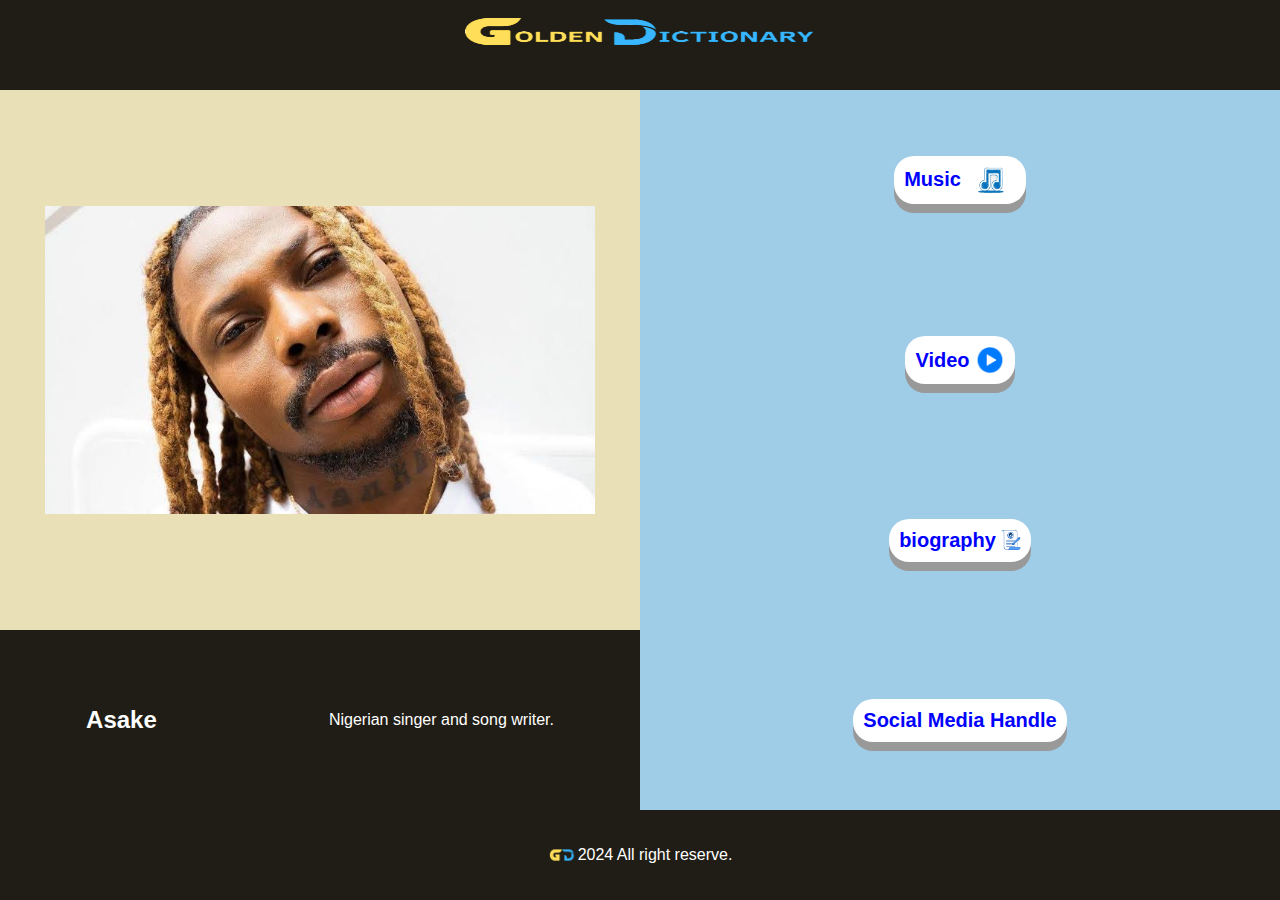
<file: index.html>
<!DOCTYPE html>
<html lang="en">
  <head>
    <meta charset="UTF-8" />
    <meta name="viewport" content="width=device-width, initial-scale=1.0" />
    <title>Document</title>
    <link rel="stylesheet" href="./style.css" />
  </head>
  <body>
    <div class="card01">
      <img class="heading2" src="./appnname.png" alt="img" />
    </div>
    <div class="card02">
      <div class="card10">
        <div class="display1">
          <img class="imgg" src="./asake.jpeg" alt="img" />
        </div>
        <div class="display2">
          <h2>Asake</h2>
          <p>Nigerian singer and song writer.</p>
        </div>
      </div>
      <div class="card20">
        <div class="display3">
          <a class="botton" href="./index music.html"
            >Music <img width="50px" src="./musiclogo.png"
          /></a>
        </div>
        <div class="display4">
          <a class="botton" href="./index video.html"
            >Video <img width="30px" src="./videologo.png"
          /></a>
        </div>
        <div class="display5">
          <a class="botton" href="./index biography.html"
            >biography
            <img width="20px" src="./biographylogo.png" />
          </a>
        </div>
        <div class="display6">
          <a class="botton" href="./index socialmedia.html"
            >Social Media Handle</a
          >
        </div>
      </div>
    </div>
    <div class="card03">
      <img class="heading" src="./logo.png" alt="img" />

      <p class="footer">2024 All right reserve.</p>
    </div>
  </body>
</html>
</file>
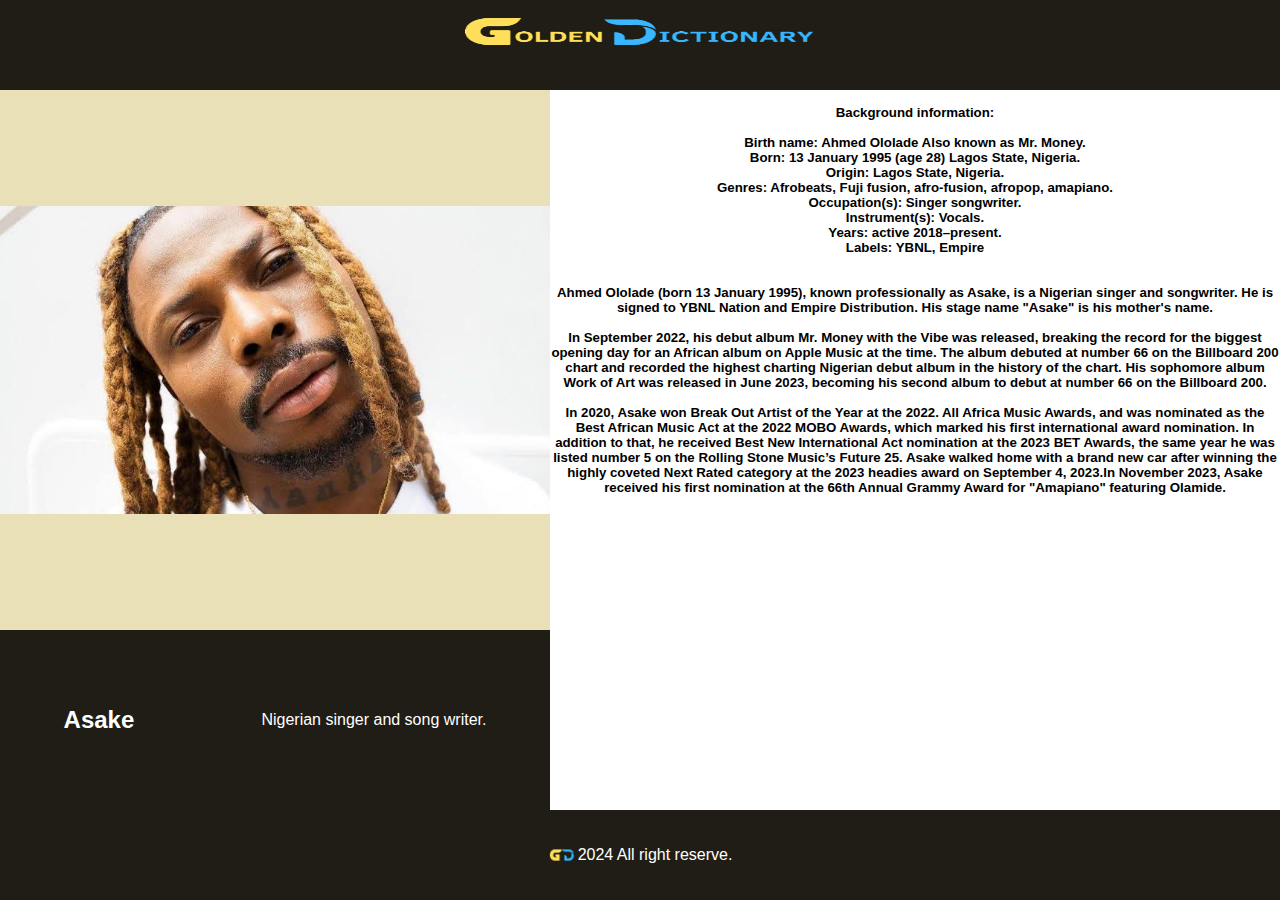
<file: index biography.html>
<!DOCTYPE html>
<html lang="en">
  <head>
    <meta charset="UTF-8" />
    <meta name="viewport" content="width=device-width, initial-scale=1.0" />
    <title>Document</title>
    <link rel="stylesheet" href="./style.css" />
  </head>
  <body>
    <div class="card01">
      <a href="./index.html">
        <img class="heading2" src="./appnname.png" alt="img" />
      </a>
    </div>
    <div class="card02">
      <div class="card10">
        <div class="display1">
          <img class="imgg" src="./asake.jpeg" alt="img" />
        </div>
        <div class="display2">
          <h2>Asake</h2>
          <p>Nigerian singer and song writer.</p>
        </div>
      </div>
      <div class="biography">
        <h5>
          <br />
          Background information:<br />
          <br />
          Birth name: Ahmed Ololade Also known as Mr. Money.<br />
          Born: 13 January 1995 (age 28) Lagos State, Nigeria.<br />
          Origin: Lagos State, Nigeria.<br />
          Genres: Afrobeats, Fuji fusion, afro-fusion, afropop, amapiano.<br />
          Occupation(s): Singer songwriter.<br />
          Instrument(s): Vocals.<br />
          Years: active 2018–present.<br />
          Labels: YBNL, Empire
          <br /><br /><br />
          Ahmed Ololade (born 13 January 1995), known professionally as Asake,
          is a Nigerian singer and songwriter. He is signed to YBNL Nation and
          Empire Distribution. His stage name "Asake" is his mother's name.
          <br /><br />
          In September 2022, his debut album Mr. Money with the Vibe was
          released, breaking the record for the biggest opening day for an
          African album on Apple Music at the time. The album debuted at number
          66 on the Billboard 200 chart and recorded the highest charting
          Nigerian debut album in the history of the chart. His sophomore album
          Work of Art was released in June 2023, becoming his second album to
          debut at number 66 on the Billboard 200.
          <br /><br />
          In 2020, Asake won Break Out Artist of the Year at the 2022. All
          Africa Music Awards, and was nominated as the Best African Music Act
          at the 2022 MOBO Awards, which marked his first international award
          nomination. In addition to that, he received Best New International
          Act nomination at the 2023 BET Awards, the same year he was listed
          number 5 on the Rolling Stone Music’s Future 25. Asake walked home
          with a brand new car after winning the highly coveted Next Rated
          category at the 2023 headies award on September 4, 2023.In November
          2023, Asake received his first nomination at the 66th Annual Grammy
          Award for "Amapiano" featuring Olamide.
          <br /><br />
        </h5>
      </div>
    </div>
    <div class="card03">
      <img class="heading" src="./logo.png" alt="img" />

      <p class="footer">2024 All right reserve.</p>
    </div>
  </body>
</html>
</file>
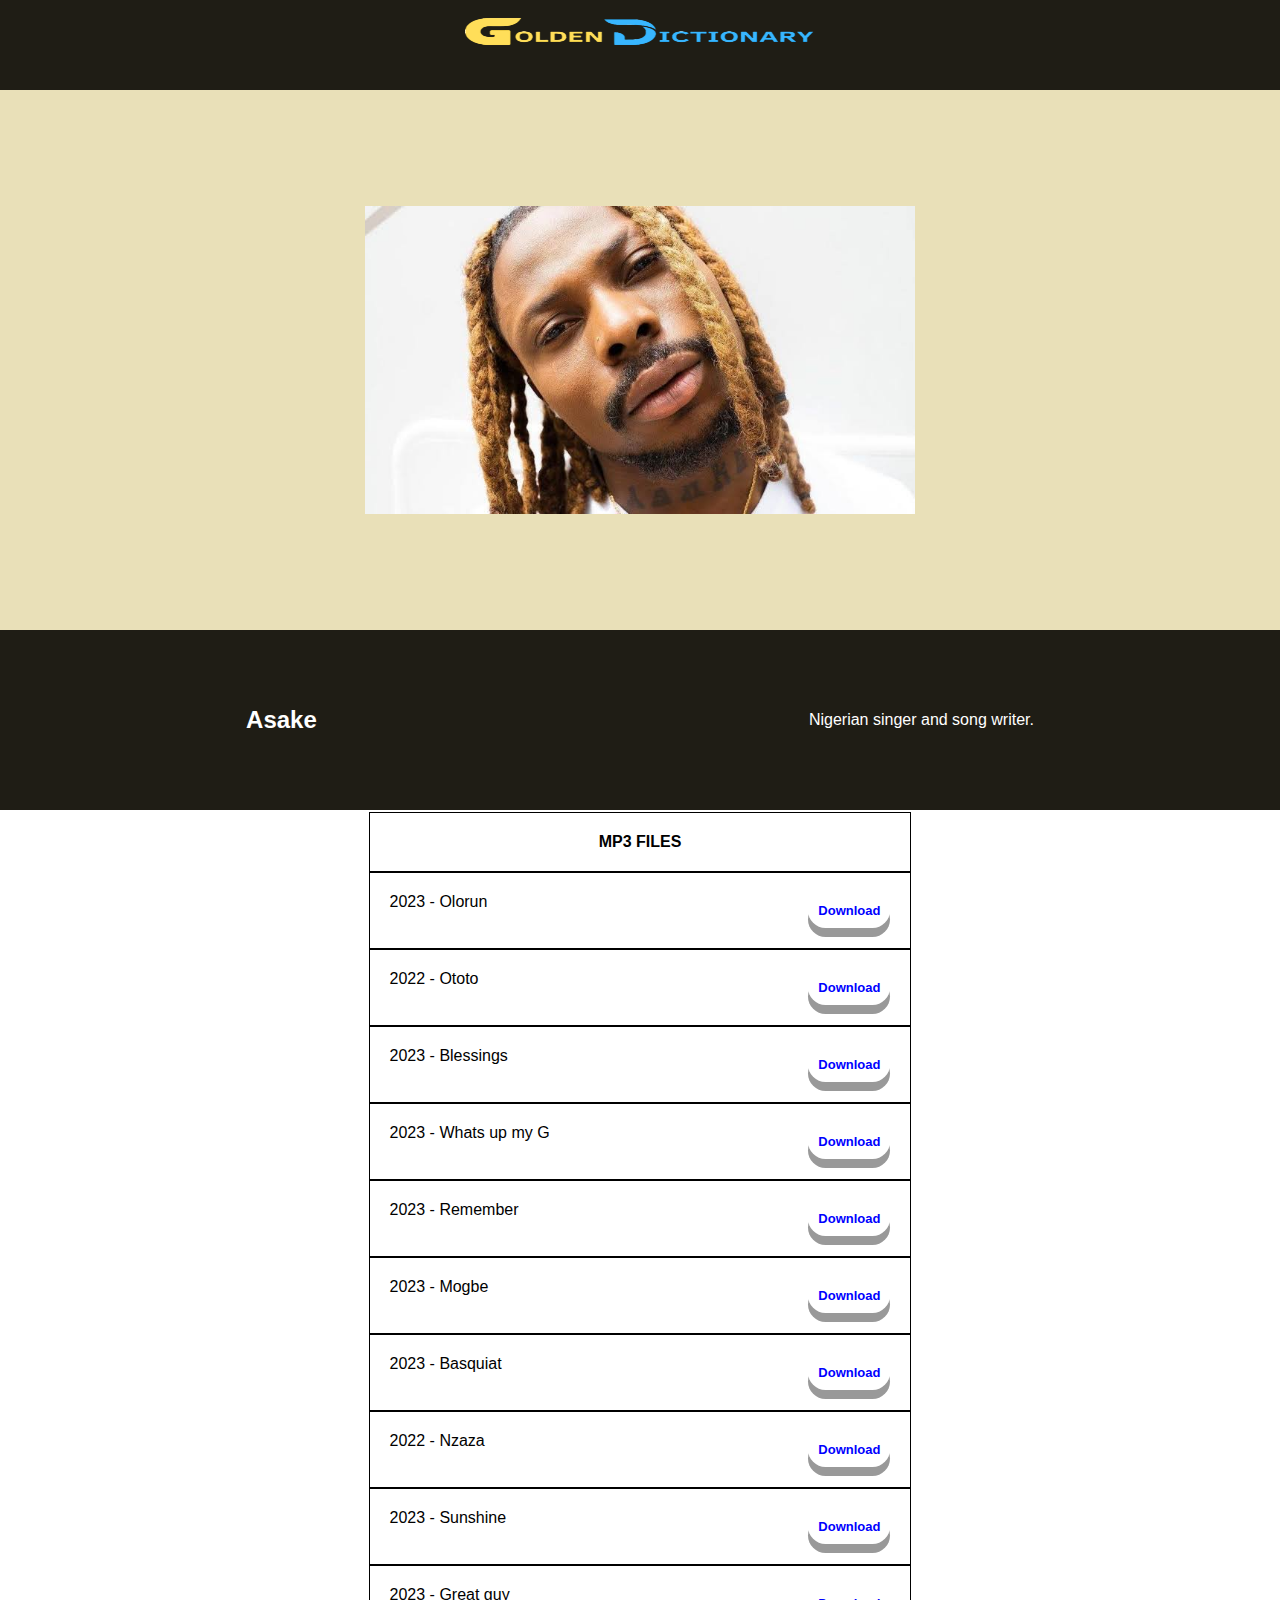
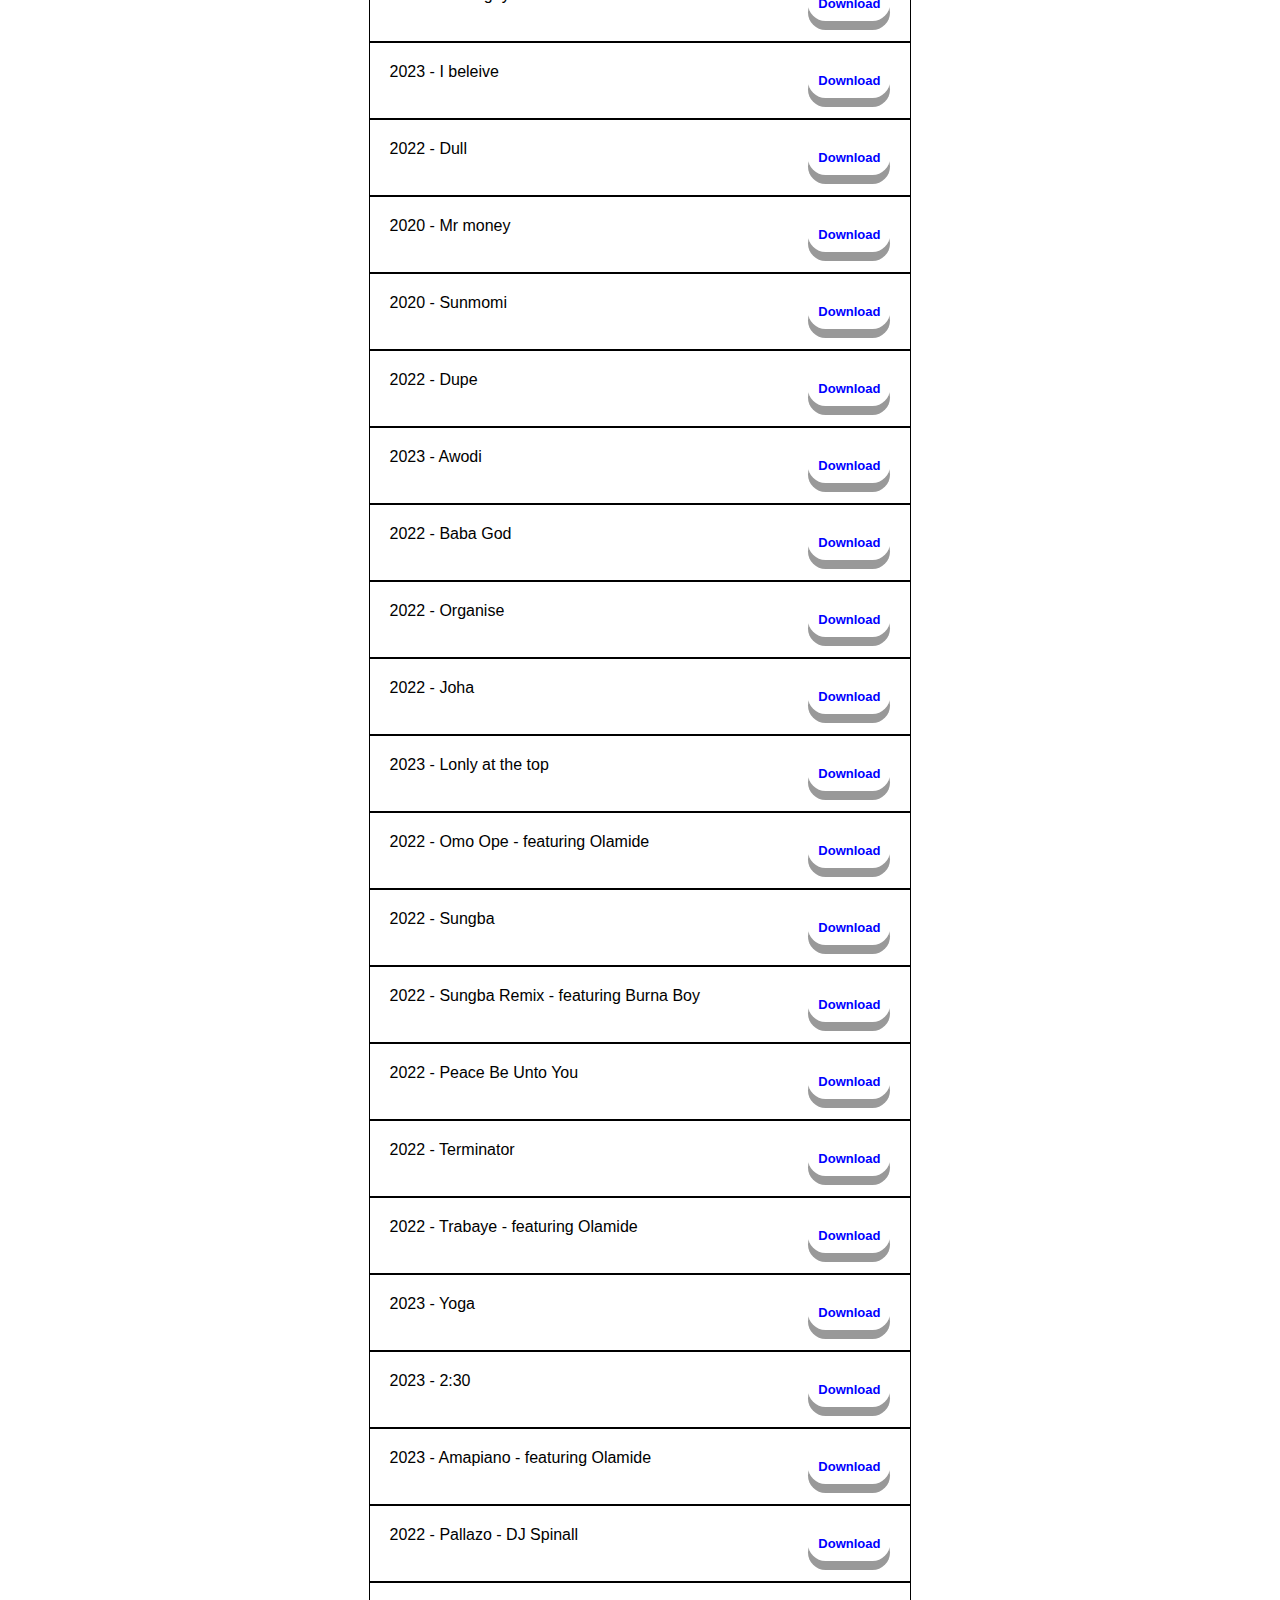
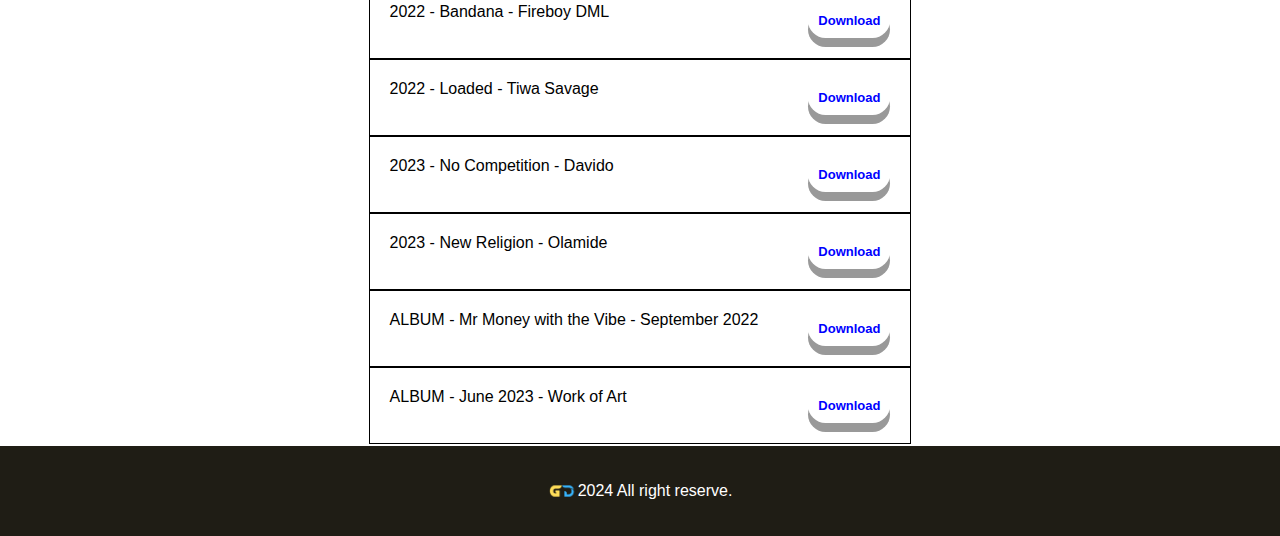
<file: index music.html>
<!DOCTYPE html>
<html lang="en">
  <head>
    <meta charset="UTF-8" />
    <meta name="viewport" content="width=device-width, initial-scale=1.0" />
    <title>Document</title>
    <link rel="stylesheet" href="./style.css" />
  </head>
  <body>
    <div class="card01">
      <a href="./index.html">
        <img class="heading2" src="./appnname.png" alt="img" />
      </a>
    </div>
    <div class="card022">
      <div class="card100">
        <div class="display1">
          <img class="imgg" src="./asake.jpeg" alt="img" />
        </div>
        <div class="display2">
          <h2>Asake</h2>
          <p>Nigerian singer and song writer.</p>
        </div>
      </div>
      <div class="musiclist">
        <br /><br />
        <table class="home">
          <tr class="topic">
            <td><h4>MP3 FILES</h4></td>
          </tr>
          <tr class="trim">
            <td>2023 - Olorun</td>
            <td>
              <a
                class="download"
                href="https://cdn.trendybeatz.com/audio/Asake-Olorum-(TrendyBeatz.com).mp3"
                >Download
              </a>
            </td>
          </tr>
          <tr class="trim">
            <td>2022 - Ototo</td>
            <td>
              <a
                class="download"
                href="https://cdn.trendybeatz.com/audio/Asake-Ototo-(TrendyBeatz.com).mp3"
                >Download
              </a>
            </td>
          </tr>
          <tr class="trim">
            <td>2023 - Blessings</td>
            <td>
              <a
                class="download"
                href="https://cdn3.justnaija.me/uploads/music/2022/12/Fridayy-Blessings-Remix-Ft-Asake-(JustNaija.com).mp3"
                >Download
              </a>
            </td>
          </tr>
          <tr class="trim">
            <td>2023 - Whats up my G</td>
            <td>
              <a
                class="download"
                href="https://cdn3.justnaija.me/uploads/music/2023/06/Asake-What-s-Up-My-G-(JustNaija.com).mp3"
                >Download
              </a>
            </td>
          </tr>
          <tr class="trim">
            <td>2023 - Remember</td>
            <td>
              <a
                class="download"
                href="https://cdn.trendybeatz.com/audio/Asake-Remember-(TrendyBeatz.com).mp3"
                >Download
              </a>
            </td>
          </tr>
          <tr class="trim">
            <td>2023 - Mogbe</td>
            <td>
              <a
                class="download"
                href="https://cdn.trendybeatz.com/audio/Asake-Mogbe-1-(TrendyBeatz.com).mp3"
                >Download
              </a>
            </td>
          </tr>
          <tr class="trim">
            <td>2023 - Basquiat</td>
            <td>
              <a
                class="download"
                href="https://cdn.trendybeatz.com/audio/Asake-Basquiat-(TrendyBeatz.com).mp3"
                >Download
              </a>
            </td>
          </tr>
          <tr class="trim">
            <td>2022 - Nzaza</td>
            <td>
              <a
                class="download"
                href="https://cdn.trendybeatz.com/audio/Asake-Nzaza-(TrendyBeatz.com).mp3"
                >Download
              </a>
            </td>
          </tr>
          <tr class="trim">
            <td>2023 - Sunshine</td>
            <td>
              <a
                class="download"
                href="https://cdn.trendybeatz.com/audio/Asake-Sunshine-(TrendyBeatz.com).mp3"
                >Download
              </a>
            </td>
          </tr>
          <tr class="trim">
            <td>2023 - Great guy</td>
            <td>
              <a
                class="download"
                href="https://cdn.trendybeatz.com/audio/Asake-Great-Guy-(TrendyBeatz.com).mp3"
                >Download
              </a>
            </td>
          </tr>
          <tr class="trim">
            <td>2023 - I beleive</td>
            <td>
              <a
                class="download"
                href="https://cdn.trendybeatz.com/audio/Asake-I-Believe-(TrendyBeatz.com).mp3"
                >Download
              </a>
            </td>
          </tr>
          <tr class="trim">
            <td>2022 - Dull</td>
            <td>
              <a
                class="download"
                href="https://cdn.trendybeatz.com/audio/Asake-Dull-(TrendyBeatz.com).mp3"
                >Download
              </a>
            </td>
          </tr>
          <tr class="trim">
            <td>2020 - Mr money</td>
            <td>
              <a
                class="download"
                href="https://cdn.trendybeatz.com/audio/Asake-Mr-Money-(TrendyBeatz.com).mp3"
                >Download
              </a>
            </td>
          </tr>
          <tr class="trim">
            <td>2020 - Sunmomi</td>
            <td>
              <a
                class="download"
                href="https://cdn.trendybeatz.com/audio/Asake-Sunmomi-(TrendyBeatz.com).mp3"
                >Download
              </a>
            </td>
          </tr>
          <tr class="trim">
            <td>2022 - Dupe</td>
            <td>
              <a
                class="download"
                href="https://cdn.trendybeatz.com/audio/Asake-Dupe-(TrendyBeatz.com).mp3"
                >Download
              </a>
            </td>
          </tr>
          <tr class="trim">
            <td>2023 - Awodi</td>
            <td>
              <a
                class="download"
                href="https://cdn.trendybeatz.com/audio/Asake-Awodi-(TrendyBeatz.com).mp3"
                >Download
              </a>
            </td>
          </tr>
          <tr class="trim">
            <td>2022 - Baba God</td>
            <td>
              <a
                class="download"
                href="https://cdn3.justnaija.me/uploads/music/2022/02/Asake-Baba-God-(JustNaija.com).mp3"
                >Download
              </a>
            </td>
          </tr>
          <tr class="trim">
            <td>2022 - Organise</td>
            <td>
              <a
                class="download"
                href="https://cdn.trendybeatz.com/audio/Asake-Organise-(TrendyBeatz.com).mp3"
                >Download
              </a>
            </td>
          </tr>
          <tr class="trim">
            <td>2022 - Joha</td>
            <td>
              <a
                class="download"
                href="https://cdn.tunezjam.com/audio/Asake-Joha-(TunezJam.com).mp3"
                >Download
              </a>
            </td>
          </tr>
          <tr class="trim">
            <td>2023 - Lonly at the top</td>
            <td>
              <a
                class="download"
                href="https://cdn.trendybeatz.com/audio/Asake-Lonely-At-The-Top-(TrendyBeatz.com).mp3"
                >Download
              </a>
            </td>
          </tr>
          <tr class="trim">
            <td>2022 - Omo Ope - featuring Olamide</td>
            <td>
              <a
                class="download"
                href="https://cdn.trendybeatz.com/audio/Asake-Ft-Olamide-Omo-Ope-(TrendyBeatz.com).mp3"
                >Download
              </a>
            </td>
          </tr>
          <tr class="trim">
            <td>2022 - Sungba</td>
            <td>
              <a
                class="download"
                href="https://cdn.trendybeatz.com/audio/Asake-Sungba-(TrendyBeatz.com).mp3"
                >Download
              </a>
            </td>
          </tr>
          <tr class="trim">
            <td>2022 - Sungba Remix - featuring Burna Boy</td>
            <td>
              <a
                class="download"
                href="https://cdn.trendybeatz.com/audio/Asake-Ft-Burna-Boy-Sungba-Remix-(TrendyBeatz.com).mp3"
                >Download
              </a>
            </td>
          </tr>
          <tr class="trim">
            <td>2022 - Peace Be Unto You</td>
            <td>
              <a
                class="download"
                href="https://cdn.trendybeatz.com/audio/Asake-Peace-Be-Unto-You-PBUY-(TrendyBeatz.com).mp3"
                >Download
              </a>
            </td>
          </tr>
          <tr class="trim">
            <td>2022 - Terminator</td>
            <td>
              <a
                class="download"
                href="https://cdn.trendybeatz.com/audio/Asake-Terminator-(TrendyBeatz.com).mp3"
                >Download
              </a>
            </td>
          </tr>
          <tr class="trim">
            <td>2022 - Trabaye - featuring Olamide</td>
            <td>
              <a
                class="download"
                href="https://cdn3.justnaija.me/uploads/music/2022/03/Asake-Trabaye-ft-Olamide-file-1-(JustNaija.com).mp3"
                >Download
              </a>
            </td>
          </tr>
          <tr class="trim">
            <td>2023 - Yoga</td>
            <td>
              <a
                class="download"
                href="https://cdn3.justnaija.me/uploads/music/2023/06/Asake-Yoga-(JustNaija.com).mp3"
                >Download
              </a>
            </td>
          </tr>
          <tr class="trim">
            <td>2023 - 2:30</td>
            <td>
              <a
                class="download"
                href="https://cdn.tunezjam.com/audio/Asake-2-30-(TunezJam.com).mp3"
                >Download
              </a>
            </td>
          </tr>
          <tr class="trim">
            <td>2023 - Amapiano - featuring Olamide</td>
            <td>
              <a
                class="download"
                href="https://cdn.trendysongz.com/audio/Asake-Ft-Olamide-Amapiano-(TrendySongz.com).mp3"
                >Download
              </a>
            </td>
          </tr>
          <tr class="trim">
            <td>2022 - Pallazo - DJ Spinall</td>
            <td>
              <a
                class="download"
                href="https://cdn.trendybeatz.com/audio/DJ-Spinall-Ft-Asake-Palazzo-(TrendyBeatz.com).mp3"
                >Download
              </a>
            </td>
          </tr>
          <tr class="trim">
            <td>2022 - Bandana - Fireboy DML</td>
            <td>
              <a
                class="download"
                href="https://cdn.trendybeatz.com/audio/Fireboy-DML-Ft-Asake-Bandana-(TrendyBeatz.com).mp3"
                >Download
              </a>
            </td>
          </tr>
          <tr class="trim">
            <td>2022 - Loaded - Tiwa Savage</td>
            <td>
              <a
                class="download"
                href="https://cdn3.justnaija.me/uploads/music/2022/11/Tiwa-Savage-Loaded-feat-Asake-(JustNaija.com).mp3"
                >Download
              </a>
            </td>
          </tr>
          <tr class="trim">
            <td>2023 - No Competition - Davido</td>
            <td>
              <a
                class="download"
                href="https://cdn.trendybeatz.com/audio/Davido-No-Competition-feat.Asake-[TrendyBeatz.com].mp3"
                >Download
              </a>
            </td>
          </tr>
          <tr class="trim">
            <td>2023 - New Religion - Olamide</td>
            <td>
              <a
                class="download"
                href="https://cdn.trendybeatz.com/audio/Olamide-Ft-Asake-New-Religion-(TrendyBeatz.com).mp3"
                >Download
              </a>
            </td>
          </tr>
          <tr class="trim">
            <td>ALBUM - Mr Money with the Vibe - September 2022</td>
            <td>
              <a
                class="download"
                href="https://naijabee.com/album/download/101/"
                >Download
              </a>
            </td>
          </tr>
          <tr class="trim">
            <td>ALBUM - June 2023 - Work of Art</td>
            <td>
              <a
                class="download"
                href="https://cdn3.justnaija.me/uploads/albums/2023/06/Work_Of_Art_Album.zip"
                >Download
              </a>
            </td>
          </tr>
        </table>
      </div>
    </div>
    <div class="card03">
      <img class="heading" src="./logo.png" alt="img" />

      <p class="footer">2024 All right reserve.</p>
    </div>
  </body>
</html>
</file>
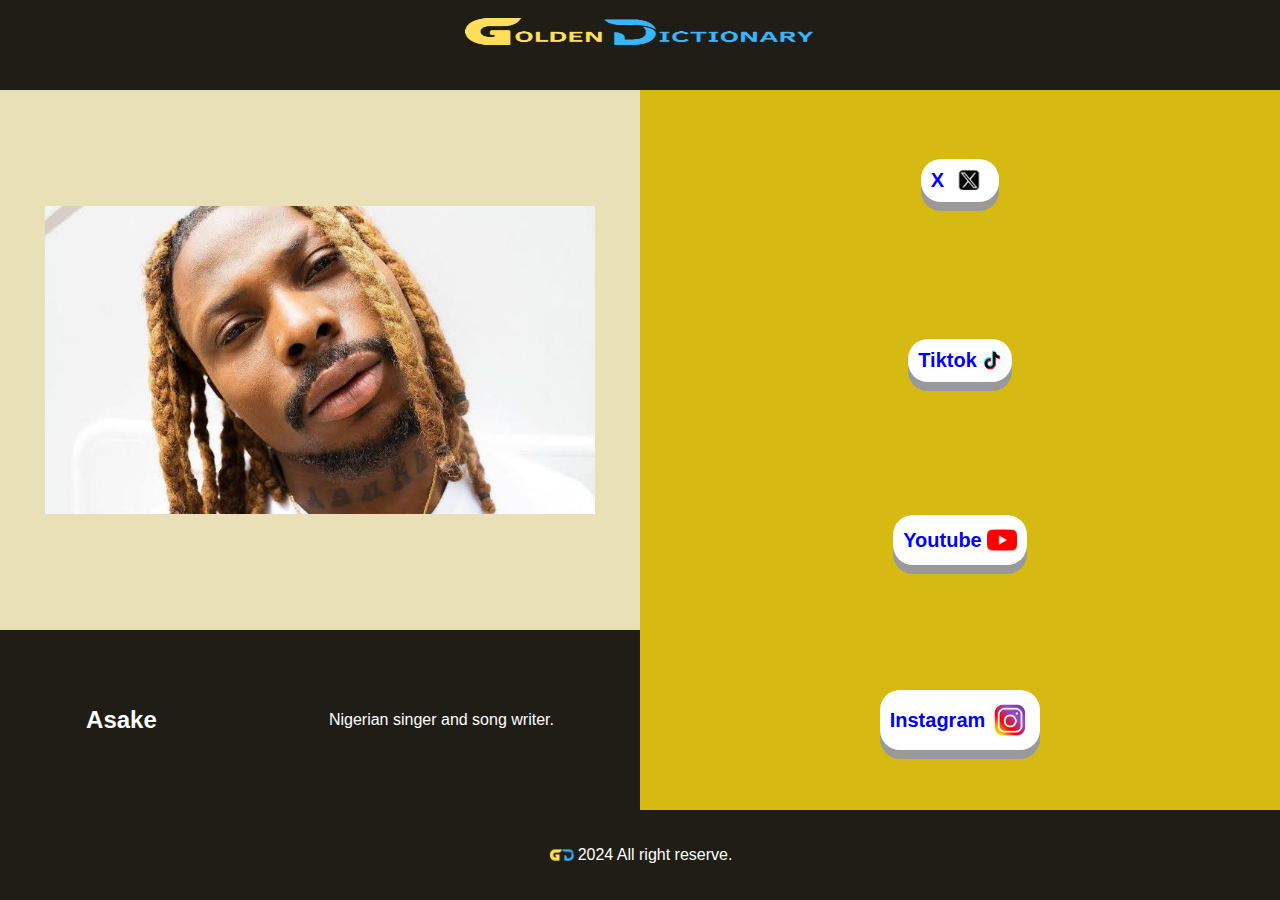
<file: index socialmedia.html>
<!DOCTYPE html>
<html lang="en">
  <head>
    <meta charset="UTF-8" />
    <meta name="viewport" content="width=device-width, initial-scale=1.0" />
    <title>Document</title>
    <link rel="stylesheet" href="./style.css" />
  </head>
  <body>
    <div class="card01">
      <a href="./index.html">
        <img class="heading2" src="./appnname.png" alt="img" />
      </a>
    </div>
    <div class="card02">
      <div class="card10">
        <div class="display1">
          <img class="imgg" src="./asake.jpeg" alt="img" />
        </div>
        <div class="display2">
          <h2>Asake</h2>
          <p>Nigerian singer and song writer.</p>
        </div>
      </div>
      <div class="socialmedia">
        <div class="display5">
          <a class="botton" href="https://x.com/asakemusik?s=09"
            >X
            <img width="40px" src="./x.png" />
          </a>
        </div>
        <div class="display3">
          <a
            class="botton"
            href="https://www.tiktok.com/@asakelife?_t=8iUi2JV1WZ4&_r=1"
            >Tiktok <img width="20px" src="./TIKTOK.png"
          /></a>
        </div>
        <div class="display4">
          <a
            class="botton"
            href="https://youtube.com/@ASAKEMUSIC?si=z69s1kH6cttJnZjB"
            >Youtube <img width="30px" src="./youtube.png"
          /></a>
        </div>

        <div class="display6">
          <a
            class="botton"
            href="https://www.instagram.com/asakemusic?igsh=OGQ5ZDc2ODk2ZA=="
            >Instagram <img width="40px" src="./instagram.png"
          /></a>
        </div>
      </div>
    </div>
    <div class="card03">
      <img class="heading" src="./logo.png" alt="img" />

      <p class="footer">2024 All right reserve.</p>
    </div>
  </body>
</html>
</file>
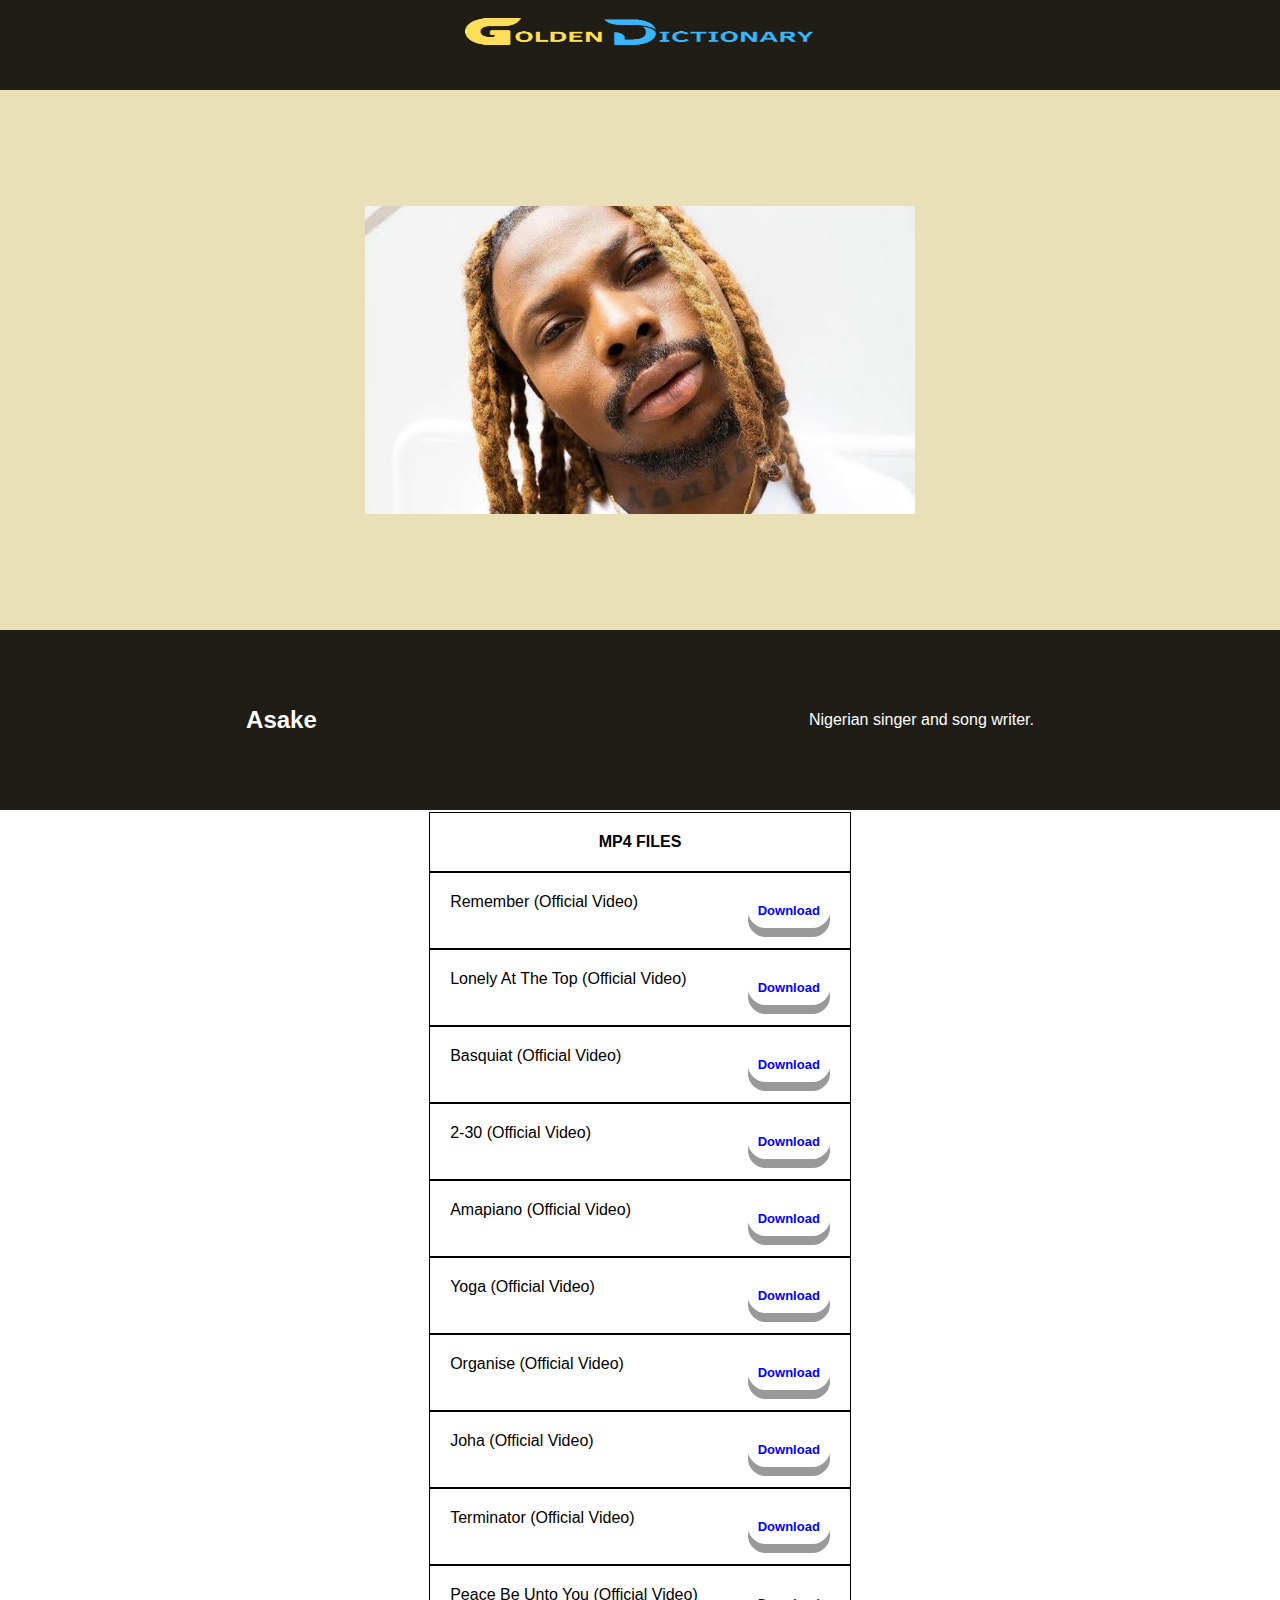
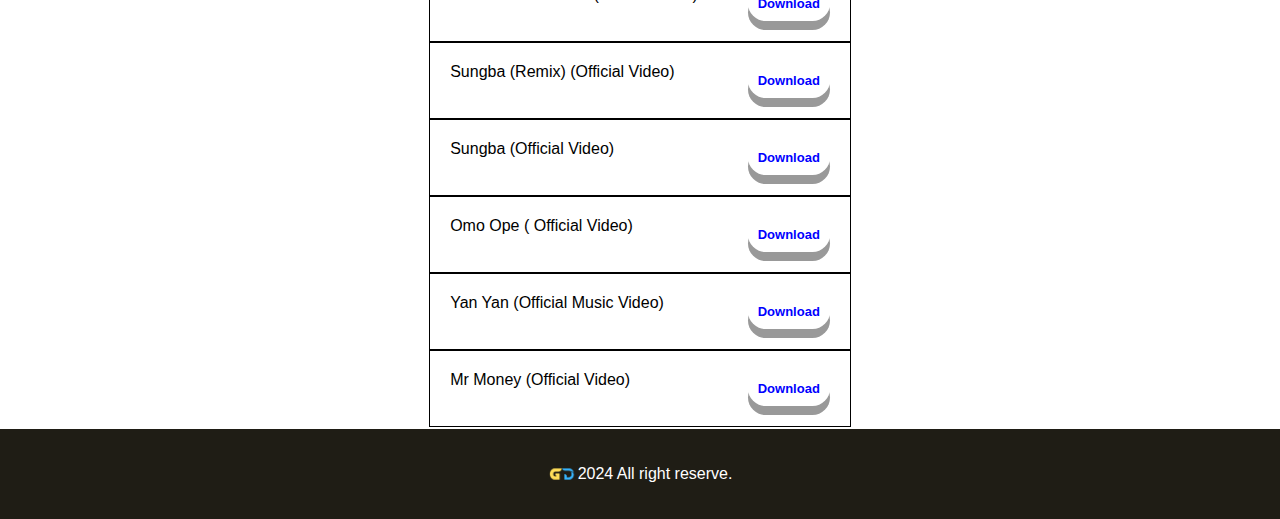
<file: index video.html>
<!DOCTYPE html>
<html lang="en">
  <head>
    <meta charset="UTF-8" />
    <meta name="viewport" content="width=device-width, initial-scale=1.0" />
    <title>Document</title>
    <link rel="stylesheet" href="./style.css" />
  </head>
  <body>
    <div class="card01">
      <a href="./index.html">
        <img class="heading2" src="./appnname.png" alt="img" />
      </a>
    </div>
    <div class="card022">
      <div class="card100">
        <div class="display1">
          <img class="imgg" src="./asake.jpeg" alt="img" />
        </div>
        <div class="display2">
          <h2>Asake</h2>
          <p>Nigerian singer and song writer.</p>
        </div>
      </div>
      <div class="musiclist">
        <br /><br />
        <table class="home">
          <tr class="topic">
            <td><h4>MP4 FILES</h4></td>
          </tr>
          <tr class="trim">
            <td>Remember (Official Video)</td>
            <td>
              <a
                class="download"
                href="https://rr4---sn-vgqsrns6.googlevideo.com/videoplayback?expire=1703608508&ei=XKyKZeWRIPek_9EPwJuYmAw&ip=181.214.164.165&id=o-ANEltYNev4EXEsQON1qnluWkrBofQW13PUFg8hdzIbWu&itag=22&source=youtube&requiressl=yes&xpc=EgVo2aDSNQ%3D%3D&mh=lM&mm=31%2C26&mn=sn-vgqsrns6%2Csn-p5qlsndd&ms=au%2Conr&mv=m&mvi=4&pl=25&initcwndbps=695000&spc=UWF9fxPzo3ELOm0XuGSCIEut37ikWYI&vprv=1&svpuc=1&mime=video%2Fmp4&cnr=14&ratebypass=yes&dur=208.027&lmt=1703557409660823&mt=1703586313&fvip=5&fexp=24007246&c=ANDROID&txp=4532434&sparams=expire%2Cei%2Cip%2Cid%2Citag%2Csource%2Crequiressl%2Cxpc%2Cspc%2Cvprv%2Csvpuc%2Cmime%2Ccnr%2Cratebypass%2Cdur%2Clmt&sig=AJfQdSswRQIgYConNB01kcO-YH60i4LuN18Uc-C7koRd6fBZAm6d8-ACIQD3Qodzbz8BcLcY9jRCnELfUpCGazvW_3j3eOKc05cGnA%3D%3D&lsparams=mh%2Cmm%2Cmn%2Cms%2Cmv%2Cmvi%2Cpl%2Cinitcwndbps&lsig=AAO5W4owRAIgX9oRhdy7ofCCZdpMK66L5mEcPhb0qziG4WnoKOLzzUoCIAe86dUeYiVVyzFqplRKlE1fkq5lWrz3JdsplLyKHgO5&title=Asake%20-%20Remember%20(Official%20Video)"
                >Download
              </a>
            </td>
          </tr>
          <tr class="trim">
            <td>Lonely At The Top (Official Video)</td>
            <td>
              <a
                class="download"
                href="https://rr5---sn-hp57ynlr.googlevideo.com/videoplayback?expire=1703608656&ei=8KyKZd2sL9a8y_sP_a2WgAw&ip=143.244.34.17&id=o-AJGbbBJWjs1t-5JSANOsZs-lCLDwCYFxQLsThALmimiz&itag=22&source=youtube&requiressl=yes&xpc=EgVo2aDSNQ%3D%3D&mh=vW&mm=31%2C29&mn=sn-hp57ynlr%2Csn-hp57kndr&ms=au%2Crdu&mv=m&mvi=5&pl=24&initcwndbps=1682500&spc=UWF9f7LKQ2NMXa4PwaSHZsKuUY18is0&vprv=1&svpuc=1&mime=video%2Fmp4&cnr=14&ratebypass=yes&dur=204.056&lmt=1703038439016185&mt=1703586313&fvip=3&fexp=24007246&c=ANDROID&txp=5532434&sparams=expire%2Cei%2Cip%2Cid%2Citag%2Csource%2Crequiressl%2Cxpc%2Cspc%2Cvprv%2Csvpuc%2Cmime%2Ccnr%2Cratebypass%2Cdur%2Clmt&sig=AJfQdSswRQIhAPI5LdWTv3PW-EmK0TOyz4nP0OUV1oh6K3lmOVZeF4-sAiAfxgM2wypQOk83qAJ_zinetGSD2ErJGnNRkDTPqn-FEA%3D%3D&lsparams=mh%2Cmm%2Cmn%2Cms%2Cmv%2Cmvi%2Cpl%2Cinitcwndbps&lsig=AAO5W4owRQIgYNB3QE2s4w8r2gTJ8Y53tZsGE8xLzsvKLx8j4untNPECIQCypygb_g-_MRmizDCAXfY2Fh-_G-scPrCXRgMCNXkoKg%3D%3D&title=Asake%20-%20Lonely%20At%20The%20Top%20(Official%20Video)"
                >Download
              </a>
            </td>
          </tr>
          <tr class="trim">
            <td>Basquiat (Official Video)</td>
            <td>
              <a
                class="download"
                href="https://rr1---sn-2puupm-2pue.googlevideo.com/videoplayback?expire=1703617222&ei=Zs6KZbbKE-6WhcIPl4u6oA8&ip=173.239.217.133&id=o-AHDBmVJMkVHiBuAcYnMbQXleu8s7LJhYLtyKOI1fDDNA&itag=22&source=youtube&requiressl=yes&xpc=EgVo2aDSNQ%3D%3D&mh=Qq&mm=31%2C29&mn=sn-2puupm-2pue%2Csn-vgqsknzs&ms=au%2Crdu&mv=m&mvi=1&pl=24&initcwndbps=1623750&spc=UWF9fyidnlqIaQbWI_ceenbnKMP9soE&vprv=1&svpuc=1&mime=video%2Fmp4&cnr=14&ratebypass=yes&dur=159.219&lmt=1703267139960232&mt=1703595192&fvip=3&fexp=24007246&c=ANDROID&txp=4532434&sparams=expire%2Cei%2Cip%2Cid%2Citag%2Csource%2Crequiressl%2Cxpc%2Cspc%2Cvprv%2Csvpuc%2Cmime%2Ccnr%2Cratebypass%2Cdur%2Clmt&sig=AJfQdSswRQIgf7CbY1xLWnNmAscgITV-XWA0U4p7SkTb4Ux7szK1lWYCIQCnhYbJLqH-umlHVv1qvUg2JQjSR5m6h9y7ScT7kaN5Hg%3D%3D&lsparams=mh%2Cmm%2Cmn"
                >Download
              </a>
            </td>
          </tr>
          <tr class="trim">
            <td>2-30 (Official Video)</td>
            <td>
              <a
                class="download"
                href="https://rr3---sn-npoeenl7.googlevideo.com/videoplayback?expire=1703617565&ei=vc-KZdT_BNuZ0-kPxuWYgAM&ip=2402%3A800%3A6294%3Af891%3A8c2f%3A1c49%3Ac18e%3Ae465&id=o-AA3xVi4pJDhVceK1UsNWshnsqFQ9KrBjSyDmmK7PDrVb&itag=22&source=youtube&requiressl=yes&xpc=EgVo2aDSNQ%3D%3D&mh=hM&mm=31%2C29&mn=sn-npoeenl7%2Csn-npoe7ns6&ms=au%2Crdu&mv=m&mvi=3&pl=51&initcwndbps=1272500&spc=UWF9f5tDamkXuRb9zcLEukgw76RuDFA&vprv=1&svpuc=1&mime=video%2Fmp4&cnr=14&ratebypass=yes&dur=163.050&lmt=1703340792010833&mt=1703595670&fvip=1&fexp=24007246&c=ANDROID&txp=5532434&sparams=expire%2Cei%2Cip%2Cid%2Citag%2Csource%2Crequiressl%2Cxpc%2Cspc%2Cvprv%2Csvpuc%2Cmime%2Ccnr%2Cratebypass%2Cdur%2Clmt&sig=AJfQdSswRAIgZFovZCzJOxs6q5ybRfUOpaHiFG5d4fSAcxoU_yz1fO4CIEG0LTSs7OK8kRICjB-aVMD0FA9EQqQTl-wGprktavjn&lsparams=mh%2Cmm%2Cmn%2Cms%2Cmv%2Cmvi%2Cpl%2Cinitcwndbps&lsig=AAO5W4owRQIgV4FhWl_XBDcjqH7xOI6g--WgpzPk2gv5-k8aNlhxsQUCIQCbdcyeOXCG6xplQnhp0jxclC8Utk-vzs7qcXEX25tQsw%3D%3D&title=Asake%20-%202%3A30%20(Official%20Video)"
                >Download
              </a>
            </td>
          </tr>
          <tr class="trim">
            <td>Amapiano (Official Video)</td>
            <td>
              <a
                class="download"
                href="https://rr2---sn-q0c7rn7d.googlevideo.com/videoplayback?expire=1703600183&ei=14uKZbmxC_eEp-oPs7yGsAc&ip=91.90.124.19&id=o-ABybfdHgQZLh-_agPEIC04jUweDEi3kIe_C3_9mRrZEG&itag=22&source=youtube&requiressl=yes&xpc=EgVo2aDSNQ%3D%3D&mh=a3&mm=31%2C29&mn=sn-q0c7rn7d%2Csn-q0cedn7s&ms=au%2Crdu&mv=m&mvi=2&pl=24&initcwndbps=357500&spc=UWF9f0XSKEQBW36Xn3kbxQ1AndcJJ18&vprv=1&svpuc=1&mime=video%2Fmp4&cnr=14&ratebypass=yes&dur=186.177&lmt=1703190085215345&mt=1703578388&fvip=5&fexp=24007246&c=ANDROID&txp=5532434&sparams=expire%2Cei%2Cip%2Cid%2Citag%2Csource%2Crequiressl%2Cxpc%2Cspc%2Cvprv%2Csvpuc%2Cmime%2Ccnr%2Cratebypass%2Cdur%2Clmt&sig=AJfQdSswRQIgF5yr0LksaP7WWuTw7PibQIVZJTADA_V2ChxN15ztmggCIQCvWH1aZvp9Wy40cCUf0-6yc1KDQEowd3iFrkEWPER2sw%3D%3D&lsparams=mh%2Cmm%2Cmn%2Cms%2Cmv"
                >Download
              </a>
            </td>
          </tr>
          <tr class="trim">
            <td>Yoga (Official Video)</td>
            <td>
              <a
                class="download"
                href="https://rr3---sn-q4fl6nd6.googlevideo.com/videoplayback?expire=1703617780&ei=lNCKZeiKMuWEybgPqe2RWA&ip=89.149.26.195&id=o-ACMQf2IujfX9VMytJyflUd4mX4X3WjmWsE61jIyAtvjL&itag=22&source=youtube&requiressl=yes&xpc=EgVo2aDSNQ%3D%3D&mh=QL&mm=31%2C29&mn=sn-q4fl6nd6%2Csn-q4flrnss&ms=au%2Crdu&mv=m&mvi=3&pl=24&initcwndbps=2215000&spc=UWF9f8LfgaXeU_HzlGoXkiwxuQZID4Y&vprv=1&svpuc=1&mime=video%2Fmp4&cnr=14&ratebypass=yes&dur=171.781&lmt=1675121500474635&mt=1703595670&fvip=3&fexp=24007246&c=ANDROID&txp=5532434&sparams=expire%2Cei%2Cip%2Cid%2Citag%2Csource%2Crequiressl%2Cxpc%2Cspc%2Cvprv%2Csvpuc%2Cmime%2Ccnr%2Cratebypass%2Cdur%2Clmt&sig=AJfQdSswRQIhAIHuiqO6_OOEhwfo9AWR9rZ-kCnsIGpqBaRP49emJVlQAiBwxUCp8oqG44P46gnHj9DR5ef65OXW7IjmN2e-oXLbwQ%3D%3D&lsparams=mh%2Cmm%2Cmn%2Cms%2Cmv%2Cmvi%2Cpl%2Cinitcwndbps&lsig=AAO5W4owRQIhANuQEQHDfCTLvPjRwk04ko7YtGzXeX-AWeKFXJqW5DYuAiAhMZEIjSeKDFXSssJ1-tJyKGyuDHUSXd5bEKsWwD7bag%3D%3D&title=Asake%20-%20Yoga%20(Official%20Video)"
                >Download
              </a>
            </td>
          </tr>

          <tr class="trim">
            <td>Organise (Official Video)</td>
            <td>
              <a
                class="download"
                href="https://rr5---sn-5hne6nsd.googlevideo.com/videoplayback?expire=1703609032&ei=aK6KZcybMZ_3xN8P54CSgAw&ip=147.78.227.43&id=o-AMOEGpPHq4ij_pTyYBHBwCTsDaQ-H4XklTw_0rolGdS6&itag=22&source=youtube&requiressl=yes&xpc=EgVo2aDSNQ%3D%3D&mh=zk&mm=31%2C29&mn=sn-5hne6nsd%2Csn-5hneknee&ms=au%2Crdu&mv=m&mvi=5&pl=23&initcwndbps=3316250&spc=UWF9f6n4ZN-MUk1tCGiLlmAJsISRI3U&vprv=1&svpuc=1&mime=video%2Fmp4&cnr=14&ratebypass=yes&dur=134.072&lmt=1700358298368127&mt=1703587027&fvip=2&fexp=24007246&c=ANDROID&txp=4532434&sparams=expire%2Cei%2Cip%2Cid%2Citag%2Csource%2Crequiressl%2Cxpc%2Cspc%2Cvprv%2Csvpuc%2Cmime%2Ccnr%2Cratebypass%2Cdur%2Clmt&sig=AJfQdSswRgIhANRpe7R2okJWubWhgEMgZZsaOjyYmpRVwG-U_FGMkf03AiEAhwYPe_LfQkvU3FdnZNtx3kZ-5XSeY7m5ElO8juIp0r4%3D&lsparams=mh%2Cmm%2Cmn%2Cms%2Cmv"
                >Download
              </a>
            </td>
          </tr>
          <tr class="trim">
            <td>Joha (Official Video)</td>
            <td>
              <a
                class="download"
                href="https://rr5---sn-o097znz7.googlevideo.com/videoplayback?expire=1703600640&ei=oI2KZbzWFcWJsfIP8LWWeA&ip=107.181.184.201&id=o-AECMi2D280cz4ZLr9puDUOR7bQDa0B58SWBy09mx21s0&itag=22&source=youtube&requiressl=yes&xpc=EgVo2aDSNQ%3D%3D&mh=0y&mm=31%2C29&mn=sn-o097znz7%2Csn-a5mlrnek&ms=au%2Crdu&mv=m&mvi=5&pl=24&initcwndbps=2708750&spc=UWF9fwuM6_pVgjs15u09sJUpbs1Rc_U&vprv=1&svpuc=1&mime=video%2Fmp4&cnr=14&ratebypass=yes&dur=152.299&lmt=1699536453414919&mt=1703578622&fvip=1&fexp=24007246&c=ANDROID&txp=4532434&sparams=expire%2Cei%2Cip%2Cid%2Citag%2Csource%2Crequiressl%2Cxpc%2Cspc%2Cvprv%2Csvpuc%2Cmime%2Ccnr%2Cratebypass%2Cdur%2Clmt&sig=AJfQdSswRgIhAO7Tf_AOeXTp0G-tIzJMTWl-KVxIjmMAftlZXCI9bxdMAiEA1MTY82aTubYPkMGf-58nqs2ofF_CGE9ql9ajnlZzaNc%3D&lsparams=mh%2Cmm%2Cmn%2Cms%2Cmv%2Cmvi%2Cpl%2Cinitcwndbps&lsig=AAO5W4owRAIgVbhOn5EZKHvUYH1iW6hG48WaGVAIGIyby7W_59fz3eYCIFJ2xKWA2X_YSgY_-Oxd_ogZM7ZEAlLGy48nDnhYnetq&title=Asake%20-%20Joha%20(Official%20Video)"
                >Download
              </a>
            </td>
          </tr>
          <tr class="trim">
            <td>Terminator (Official Video)</td>
            <td>
              <a
                class="download"
                href="https://rr5---sn-q4fzen7e.googlevideo.com/videoplayback?expire=1703618288&ei=kNKKZaqLBrrGy_sP1tu06AU&ip=102.129.152.125&id=o-APNnOwYy-YH21iyoa1U437oSLQrfyy_iS5wbNGkT635g&itag=22&source=youtube&requiressl=yes&xpc=EgVo2aDSNQ%3D%3D&mh=0d&mm=31%2C26&mn=sn-q4fzen7e%2Csn-vgqsrnsd&ms=au%2Conr&mv=m&mvi=5&pl=24&initcwndbps=673750&spc=UWF9fxTL1OwVRYAhbhCBjjr57SGDxfE&vprv=1&svpuc=1&mime=video%2Fmp4&cnr=14&ratebypass=yes&dur=168.414&lmt=1699601736715112&mt=1703596390&fvip=3&fexp=24007246&c=ANDROID&txp=5532434&sparams=expire%2Cei%2Cip%2Cid%2Citag%2Csource%2Crequiressl%2Cxpc%2Cspc%2Cvprv%2Csvpuc%2Cmime%2Ccnr%2Cratebypass%2Cdur%2Clmt&sig=AJfQdSswRAIgfFt-kNJG3BUo9MoywfURQujn_MFq49r_TwWZPWXH4O4CICPGYwcjkUrviaJOiiAnNZvZQUnXIsD77vNBK628zAFX&lsparams=mh%2Cmm%2Cmn%2Cms%2Cmv%2Cmvi%2Cpl%2Cinitcwndbps&lsig=AAO5W4owRAIgZLg0AnC7Nuu82SmiJGuqfQlEpuzxwJWp56QjyrhCXRkCIDGAWlrbQ0R3AvJCqhbzuAlWvLQ-1tUHf_IsGKREjSzQ&title=Asake%20-%20Terminator%20(Official%20Video)"
                >Download
              </a>
            </td>
          </tr>
          <tr class="trim">
            <td>Peace Be Unto You (Official Video)</td>
            <td>
              <a
                class="download"
                href="https://rr5---sn-q4fl6nde.googlevideo.com/videoplayback?expire=1703618446&ei=LtOKZYi8JIuvlu8Pxdy8iAU&ip=181.214.93.26&id=o-AEyB_QrRzEMK-m5RdcMUJlhf2hPSM8FsuBhEOBOW3eYH&itag=22&source=youtube&requiressl=yes&xpc=EgVo2aDSNQ%3D%3D&mh=1x&mm=31%2C29&mn=sn-q4fl6nde%2Csn-q4flrne6&ms=au%2Crdu&mv=m&mvi=5&pl=24&initcwndbps=430000&spc=UWF9fxr9fB3HFAmAmBRq21QMGdaMcgk&vprv=1&svpuc=1&mime=video%2Fmp4&cnr=14&ratebypass=yes&dur=155.295&lmt=1700207604910938&mt=1703596390&fvip=1&fexp=24007246&c=ANDROID&txp=5532434&sparams=expire%2Cei%2Cip%2Cid%2Citag%2Csource%2Crequiressl%2Cxpc%2Cspc%2Cvprv%2Csvpuc%2Cmime%2Ccnr%2Cratebypass%2Cdur%2Clmt&sig=AJfQdSswRQIhAKe6OBPtD7rgAYxr2oB9q3vdvgZF2G9QZXMkzvJhAWlbAiBEIZuBfPrcfmU0vrwm_GkCRoq0fR280TSumTHLED-JPg%3D%3D&lsparams=mh%2Cmm%2Cmn%2Cms%2Cmv%2Cmvi%2Cpl%2Cinitcwndbps&lsig=AAO5W4owRAIgb_Qltd-bK6dZb7CLDhlFQ7VQHBMd06AW3z1ghlynxfUCIGNNoOzORqPi2EFyg9Z94GeTytfCrSgnuVxIBBHJVGlS&title=Asake%20-%20Peace%20Be%20Unto%20You%20(PBUY)%20(Official%20Video)"
                >Download
              </a>
            </td>
          </tr>
          <tr class="trim">
            <td>Sungba (Remix) (Official Video)</td>
            <td>
              <a
                class="download"
                href="https://rr2---sn-aigzrne7.googlevideo.com/videoplayback?expire=1703618723&ei=Q9SKZZv0KNGli9oPm-uyoAM&ip=45.133.173.9&id=o-AHfQImsvhZD8vP5EU8JNb6po9iM1-yr_U4J418gJcsu7&itag=22&source=youtube&requiressl=yes&xpc=EgVo2aDSNQ%3D%3D&mh=T6&mm=31%2C29&mn=sn-aigzrne7%2Csn-aigl6nzr&ms=au%2Crdu&mv=m&mvi=2&pl=24&initcwndbps=1272500&spc=UWF9f5c5H_B8oOzw3PJDVj5IoX_jTOw&vprv=1&svpuc=1&mime=video%2Fmp4&cnr=14&ratebypass=yes&dur=215.388&lmt=1700820074943837&mt=1703596635&fvip=1&fexp=24007246&c=ANDROID&txp=5532434&sparams=expire%2Cei%2Cip%2Cid%2Citag%2Csource%2Crequiressl%2Cxpc%2Cspc%2Cvprv%2Csvpuc%2Cmime%2Ccnr%2Cratebypass%2Cdur%2Clmt&sig=AJfQdSswRAIgFRqBv80vqpjEIPyv350R_JEbnx4j6QEsy1B0oz4oJwICIDQhzCXdTfJJEAKvgkcVn-YlO01pMfvbZzCyHK9D0pOu&lsparams=mh%2Cmm%2Cmn%2Cms%2Cmv%2Cmvi"
                >Download
              </a>
            </td>
          </tr>
          <tr class="trim">
            <td>Sungba (Official Video)</td>
            <td>
              <a
                class="download"
                href="https://rr6---sn-jvhja5g3-hoaer.googlevideo.com/videoplayback?expire=1703618866&ei=0tSKZeq-AaS4rtoP5fyE8Aw&ip=136.158.62.24&id=o-AAssdzKFSzKOv4MZ0AcWpebyjq18Guv0Cm8JpeoHT-mG&itag=22&source=youtube&requiressl=yes&xpc=EgVo2aDSNQ%3D%3D&mh=ZE&mm=31%2C29&mn=sn-jvhja5g3-hoaer%2Csn-jvhja5g3-hoak&ms=au%2Crdu&mv=m&mvi=6&pl=22&initcwndbps=1002500&spc=UWF9fym04tJ80bDbJFDYgzVw-pgu0RY&vprv=1&svpuc=1&mime=video%2Fmp4&cnr=14&ratebypass=yes&dur=194.049&lmt=1700440330985291&mt=1703596875&fvip=2&fexp=24007246&c=ANDROID&txp=4532434&sparams=expire%2Cei%2Cip%2Cid%2Citag%2Csource%2Crequiressl%2Cxpc%2Cspc%2Cvprv%2Csvpuc%2Cmime%2Ccnr%2Cratebypass%2Cdur%2Clmt&sig=AJfQdSswRQIgLkfM-1z7U2d3KIuNtXAaKrDCj8H1Q-3g-OUy84bIjT8CIQD14iB-jPJrUgX0YNS4hgbtostEnnFerMR571-w74xKVA%3D%3D&lsparams=mh"
                >Download
              </a>
            </td>
          </tr>
          <tr class="trim">
            <td>Omo Ope ( Official Video)</td>
            <td>
              <a
                class="download"
                href="https://rr4---sn-aigzrnsl.googlevideo.com/videoplayback?expire=1703619020&ei=bNWKZbqsEsaM6dsPkrS3uAU&ip=45.133.173.24&id=o-AINvCvpSr_nt6-x7QcU_fXry2fHbWkd9y5gtfU7KgXHA&itag=22&source=youtube&requiressl=yes&xpc=EgVo2aDSNQ%3D%3D&mh=7_&mm=31%2C26&mn=sn-aigzrnsl%2Csn-4g5edns6&ms=au%2Conr&mv=m&mvi=4&pl=24&initcwndbps=1205000&spc=UWF9f0oqiFpdRXjuqiijWJupFCVCZ3A&vprv=1&svpuc=1&mime=video%2Fmp4&cnr=14&ratebypass=yes&dur=205.705&lmt=1700278455639537&mt=1703597115&fvip=4&fexp=24007246&c=ANDROID&txp=5532434&sparams=expire%2Cei%2Cip%2Cid%2Citag%2Csource%2Crequiressl%2Cxpc%2Cspc%2Cvprv%2Csvpuc%2Cmime%2Ccnr%2Cratebypass%2Cdur%2Clmt&sig=AJfQdSswRAIgX6E31HameTVh24gYopQeUEmutvkl461SLf2ckRZrFogCICGgkxTQoaJJbYg2lPAKXdY_XSBRNegc2Inc6muV-BKo&lsparams=mh%2Cmm%2Cmn%2Cms%2Cmv%2Cmvi"
                >Download
              </a>
            </td>
          </tr>
          <tr class="trim">
            <td>Yan Yan (Official Music Video)</td>
            <td>
              <a
                class="download"
                href="https://rr2---sn-a5mekn6z.googlevideo.com/videoplayback?expire=1703619274&ei=ataKZbPBJvWusfIPz--F2AM&ip=143.244.48.219&id=o-AN2mwMVR9tuekvUhP7gwLSIeFgGrGlu5Oco6Oi610wDj&itag=22&source=youtube&requiressl=yes&xpc=EgVo2aDSNQ%3D%3D&mh=CX&mm=31%2C29&mn=sn-a5mekn6z%2Csn-a5mlrnlz&ms=au%2Crdu&mv=m&mvi=2&pl=22&initcwndbps=2587500&spc=UWF9f0J6q_FQkXch1zxbZ0KGOvBBYHU&vprv=1&svpuc=1&mime=video%2Fmp4&cnr=14&ratebypass=yes&dur=161.378&lmt=1702691670228650&mt=1703597367&fvip=4&fexp=24007246&c=ANDROID&txp=5432434&sparams=expire%2Cei%2Cip%2Cid%2Citag%2Csource%2Crequiressl%2Cxpc%2Cspc%2Cvprv%2Csvpuc%2Cmime%2Ccnr%2Cratebypass%2Cdur%2Clmt&sig=AJfQdSswRAIgHq5LxqGAAF4WGHYBR7AcdkBa6yv2vcbEngi-Ozt7XokCICDYRUp7joNVlbbIQqW3FNifRtHLYfpIZtuKZJwNSu5z&lsparams=mh%2Cmm%2Cmn%2Cms%2Cmv%2Cmvi%2Cpl%2Cinitcwndbps&lsig=AAO5W4owRAIgWGHwQ-FZcRKtwMOanzxvITQe1wgnF0gyoPI-SmWu8dYCIDcdoH98QNlRB_sQcGG3Bq44JilH1Uo_qfiOsSlc1X3_&title=Asake%20-%20Yan%20Yan%20(Official%20Music%20Video)"
                >Download
              </a>
            </td>
          </tr>
          <tr class="trim">
            <td>Mr Money (Official Video)</td>
            <td>
              <a
                class="download"
                href="https://rr2---sn-p5qlsn76.googlevideo.com/videoplayback?expire=1703619409&ei=8daKZYeuL_S2_9EP07i7yAs&ip=181.214.94.212&id=o-ANXxbQksGXdOfCEToB1NXZ7mddqw6L_dJfWLYvKhhPWv&itag=22&source=youtube&requiressl=yes&xpc=EgVo2aDSNQ%3D%3D&mh=lS&mm=31%2C29&mn=sn-p5qlsn76%2Csn-p5qddn76&ms=au%2Crdu&mv=m&mvi=2&pl=24&initcwndbps=770000&spc=UWF9fwxO9q0M7mIxDS8bC24GQ4C1qRM&vprv=1&svpuc=1&mime=video%2Fmp4&cnr=14&ratebypass=yes&dur=120.534&lmt=1700607250388152&mt=1703597367&fvip=3&fexp=24007246&c=ANDROID&txp=5318224&sparams=expire%2Cei%2Cip%2Cid%2Citag%2Csource%2Crequiressl%2Cxpc%2Cspc%2Cvprv%2Csvpuc%2Cmime%2Ccnr%2Cratebypass%2Cdur%2Clmt&sig=AJfQdSswRQIgCRW6JgYPF3sDJYsn2fKO5BjSWjyoPDGq0ZABt3i801ECIQCug10k7Ih4fc_QqW-LKQeMtHmMZIc3k622RWCsAQ0A2A%3D%3D&lsparams=mh%2Cmm%2Cmn%2Cms%2Cmv%2Cmvi%2Cpl%2Cinitcwndbps&lsig=AAO5W4owRgIhAObaY55Zw4BOhqyb7y1DHqWCT7eeo7eXx42IwDEpMdmZAiEA4fLOuFozOuZv1NGW2QIy583cmtAPpEIUO9G1GnEXhYY%3D&title=Asake%20-%20Mr%20Money%20(Official%20Video)"
                >Download
              </a>
            </td>
          </tr>
        </table>
      </div>
    </div>
    <div class="card03">
      <img class="heading" src="./logo.png" alt="img" />

      <p class="footer">2024 All right reserve.</p>
    </div>
  </body>
</html>
</file>
<file: style.css>
* {
  margin: 0;
  padding: 0;
  box-sizing: border-box;
  font-family: arial, sans-serif;
}
.card01 {
  height: 10vh;
  background-color: rgb(31, 29, 21);
  display: flex;
  align-items: center;
  justify-content: center;
}
.card02 {
  height: 80vh;
  text-align: center;
  display: flex;
  align-items: center;
  justify-content: space-between;
}
.card03 {
  height: 10vh;
  background-color: rgb(31, 29, 21);
  color: white;
  display: flex;
  align-items: center;
  justify-content: center;
}
.card10 {
  height: 80vh;

  width: 50%;
}
.card100 {
  height: 80vh;

  width: 100%;
}
.topic {
  border: 1px solid black;
  width: 100%;
  display: flex;
  justify-content: center;
  gap: 50px;
  padding: 20px;
}
.trim {
  border: 1px solid black;
  width: 100%;
  display: flex;
  justify-content: space-between;
  gap: 50px;
  padding: 20px;
}
.musiclist {
  display: flex;
  justify-content: center;
  height: auto;
  width: 100%;
  text-align: center;
}
.botton {
  text-decoration: none;
  font-size: 20px;
  background-color: white;
  padding: 10px;
  color: blue;
  border-radius: 20px;
  font-weight: 600;
  display: flex;
  justify-content: space-between;
  align-items: center;
  text-align: center;
  gap: 5px;
  box-shadow: 0 9px #999;
  border: none;
  cursor: pointer;
}
.botton:hover {
  background-color: #e6e352;
}
.botton:active {
  background-color: #3e8e41;
  box-shadow: 0 5px #666;
  transform: translateY(4px);
}
.download {
  text-decoration: none;
  font-size: 13px;
  background-color: white;
  padding: 10px;
  color: blue;
  border-radius: 20px;
  font-weight: 600;
  display: flex;
  justify-content: space-between;
  align-items: center;
  text-align: center;
  gap: 5px;
  box-shadow: 0 9px #999;
  border: none;
  cursor: pointer;
}
.download:hover {
  background-color: #e6e352;
}
.download:active {
  background-color: #3e8e41;
  box-shadow: 0 5px #666;
  transform: translateY(4px);
}

.display1 {
  height: 60vh;
  display: flex;
  align-items: center;
  justify-content: center;
  background-color: rgb(233, 224, 184);
}
.imgg {
  width: 550px;
}
.imggseyi {
  width: 400px;
}
.heading {
  width: 30px;
}
.heading2 {
  width: 350px;
  height: 20vh;
  display: flex;
  justify-content: center;
  align-items: end;
}
.display2 {
  height: 20vh;
  display: flex;
  color: white;
  align-items: center;
  justify-content: space-around;
  background-color: rgb(31, 29, 21);
}
.display3 {
  height: 20vh;
  display: flex;
  align-items: center;
  justify-content: center;
}
.display4 {
  height: 20vh;
  display: flex;
  align-items: center;
  justify-content: center;
}
.display5 {
  height: 20vh;
  display: flex;
  align-items: center;
  justify-content: center;
}
.display6 {
  height: 20vh;
  display: flex;
  align-items: center;
  justify-content: center;
}
.socialmedia {
  height: auto;
  width: 50%;
  background-color: rgb(214, 185, 18);
}
.card20 {
  height: 80vh;
  width: 50%;
  background-color: rgb(159, 204, 230);
}
.card022 {
  height: auto;
  display: block;
  justify-content: center;
  width: 100%;
  text-align: center;
}
.biography {
  height: 80vh;

  width: 100%;
}

@media screen and (max-width: 680px) {
  .card01 {
    height: 10vh;
    background-color: rgb(31, 29, 21);
    display: flex;
    align-items: center;
    justify-content: center;
  }
  .card02 {
    height: auto;

    display: block;
  }
  .card022 {
    height: auto;

    display: block;
  }
  .card03 {
    height: 10vh;
    background-color: rgb(31, 29, 21);
    display: flex;
    align-items: center;
    justify-content: space-around;
  }

  .footer {
    color: white;
  }
  .card10 {
    height: 40vh;

    width: 100%;
  }
  .heading {
    width: 50px;
  }
  .heading2 {
    width: 350px;
    height: 25vh;
    display: flex;
    justify-content: center;
    align-items: end;
  }
  .imgg {
    width: 400px;
  }
  .display1 {
    height: 30vh;
    background-color: rgb(233, 224, 184);
  }
  .display2 {
    height: 10vh;
    background-color: rgb(31, 29, 21);
    color: white;
    display: flex;
    align-items: center;
    justify-content: space-around;
    padding: 20px;
  }
  .botton {
    text-decoration: none;
    font-size: 20px;
    background-color: white;
    padding: 10px;
    color: blue;
    border-radius: 20px;
    font-weight: 600;
    display: flex;
    justify-content: space-between;
    align-items: center;
    text-align: center;
    gap: 5px;
    box-shadow: 0 9px #999;
    border: none;
    cursor: pointer;
  }
  .botton:hover {
    background-color: #e6e352;
  }
  .botton:active {
    background-color: #3e8e41;
    box-shadow: 0 5px #666;
    transform: translateY(4px);
  }
  .display3 {
    height: 10vh;
    display: flex;
    align-items: center;
    justify-content: center;
  }
  .display4 {
    height: 10vh;
    display: flex;
    align-items: center;
    justify-content: center;
  }
  .display5 {
    height: 10vh;
    display: flex;
    align-items: center;
    justify-content: center;
  }
  .display6 {
    height: 10vh;
    display: flex;
    align-items: center;
    justify-content: center;
  }
  .socialmedia {
    height: auto;

    width: 100%;
  }
  .card20 {
    height: 40vh;

    width: 100%;
  }
  .biography {
    height: auto;

    width: 100%;
  }
  .card100 {
    height: 40vh;

    width: 100%;
  }
  .musiclist {
    display: flex;
    justify-content: center;
    height: auto;
    width: 100%;
    text-align: center;
  }
}
</file>
